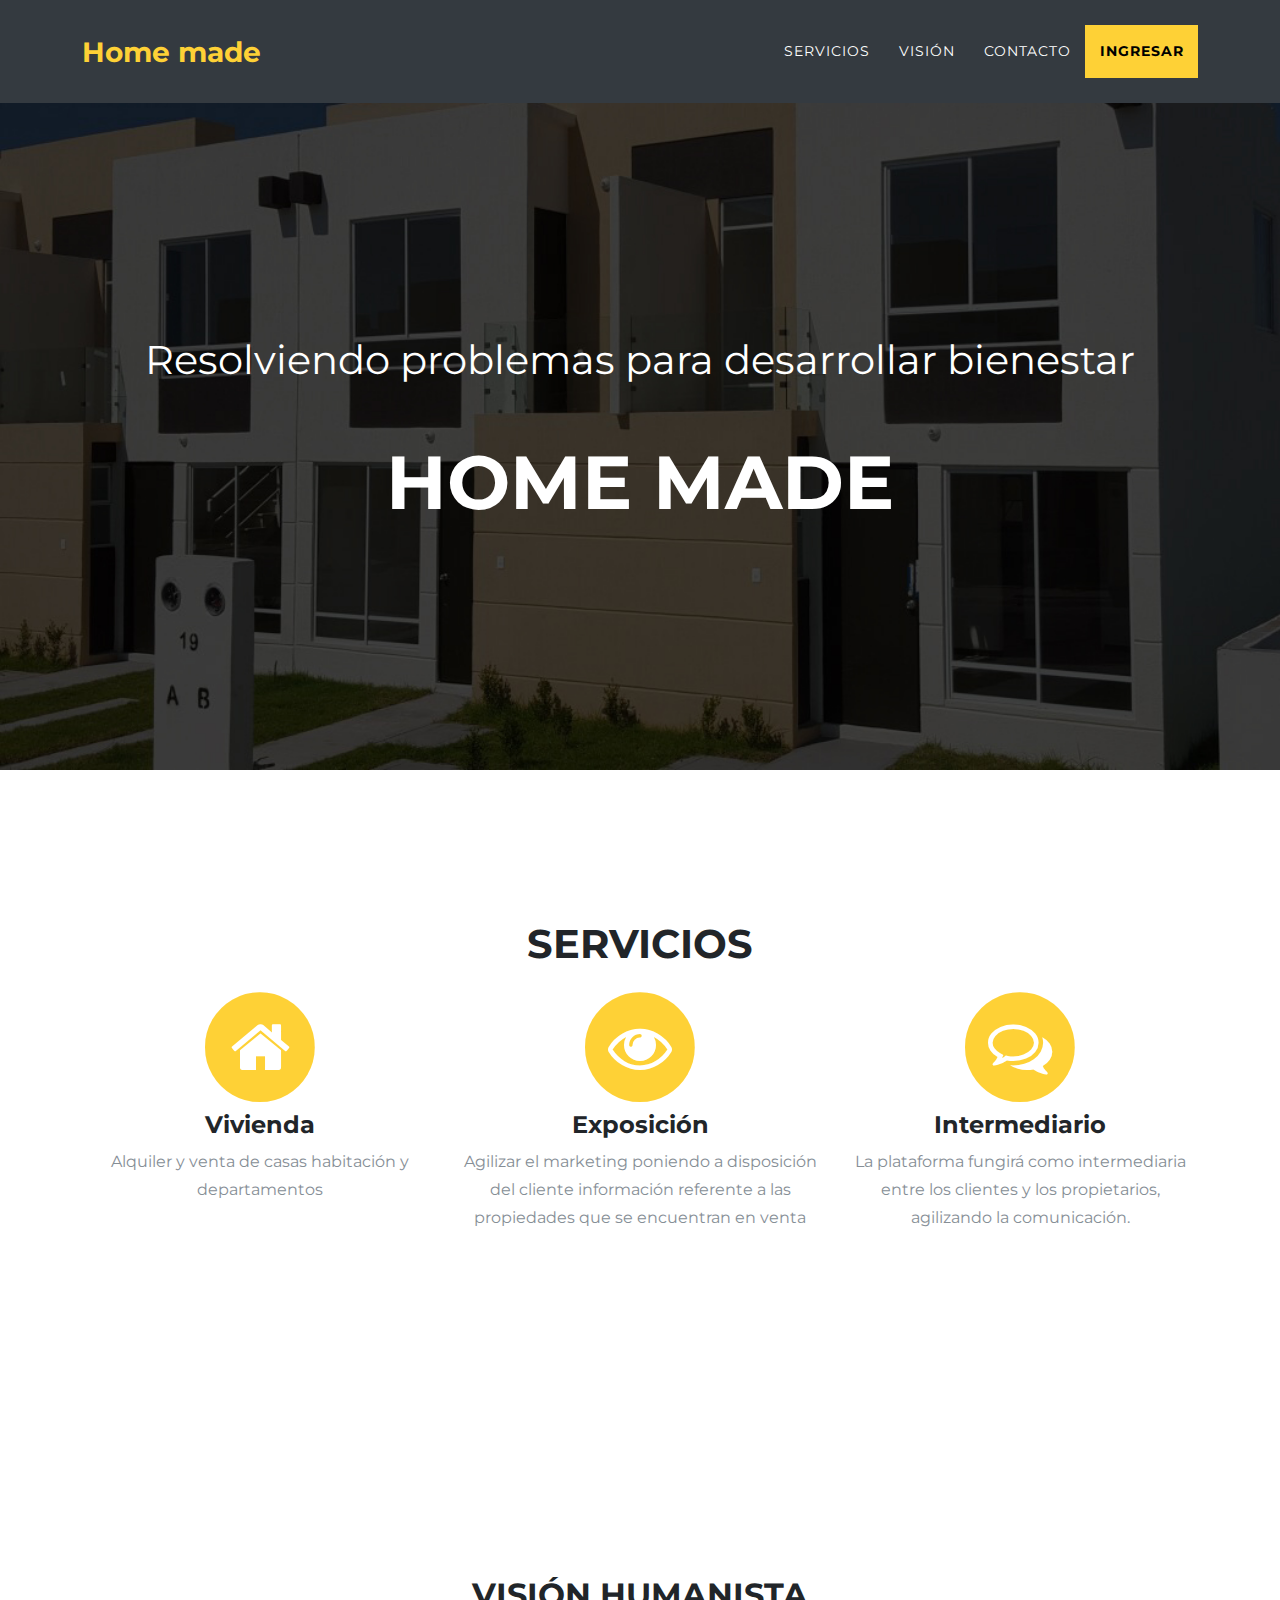
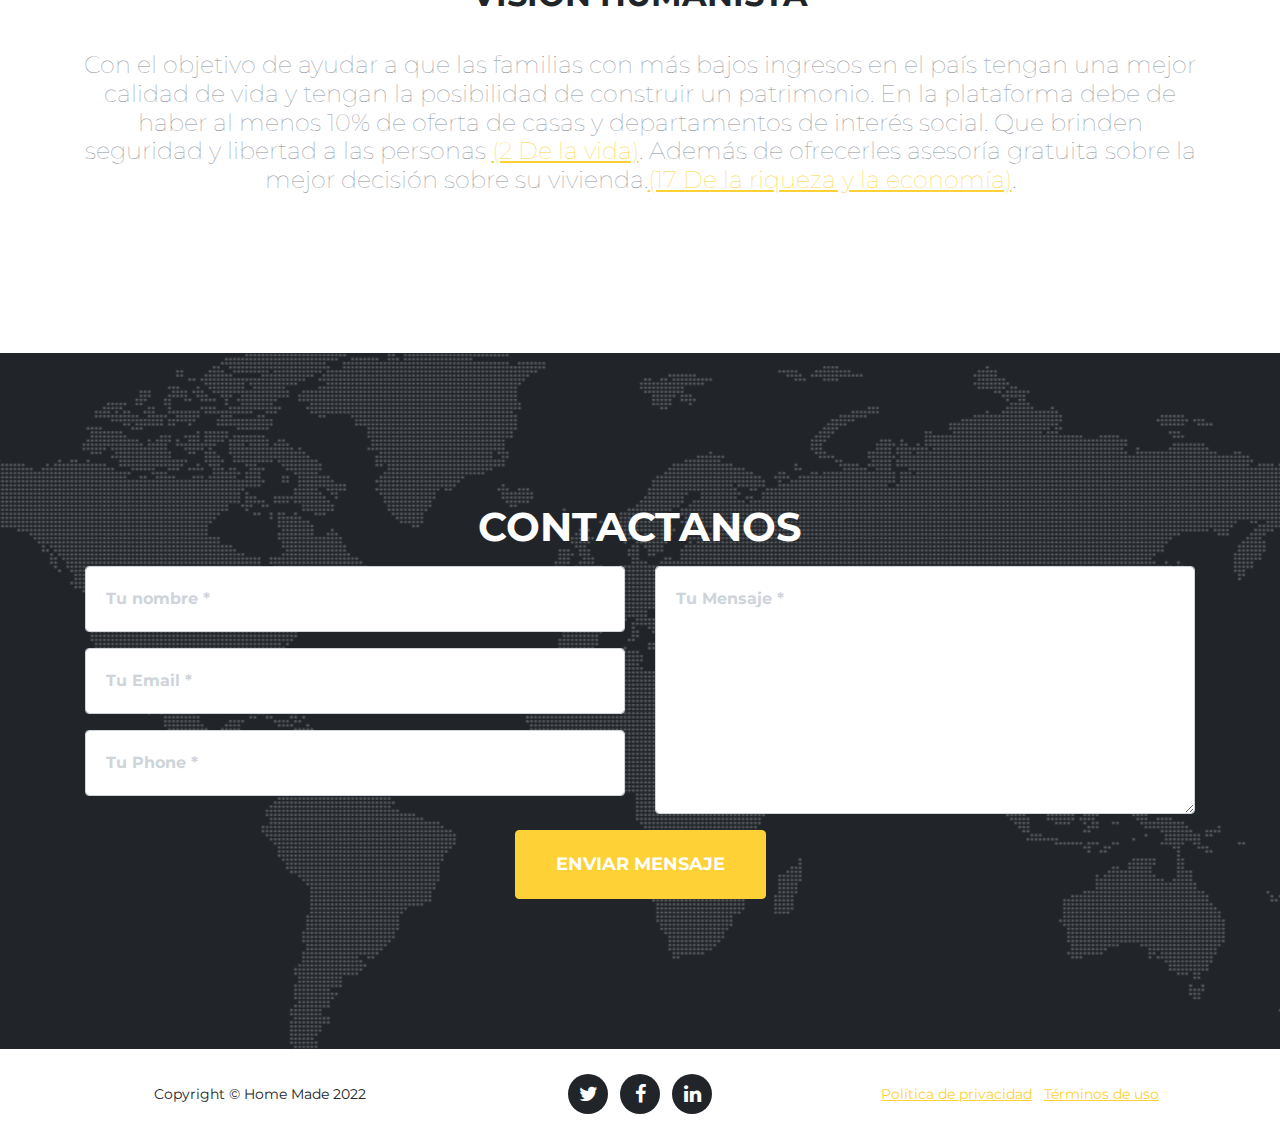
<file: index.html>
<!DOCTYPE html>
<html>

<head>
    <meta charset="utf-8">
    <meta name="viewport" content="width=device-width, initial-scale=1.0, shrink-to-fit=no">
    <title>Home - Brand</title>
    <link rel="stylesheet" href="assets/bootstrap/css/bootstrap.min.css">
    <link rel="stylesheet" href="https://fonts.googleapis.com/css?family=Montserrat:400,700">
    <link rel="stylesheet" href="https://fonts.googleapis.com/css?family=Kaushan+Script">
    <link rel="stylesheet" href="assets/fonts/font-awesome.min.css">
    <link rel="stylesheet" href="assets/css/Login-Form-Clean.css">
    <link rel="stylesheet" href="assets/css/Navigation-with-Search.css">
    <link rel="stylesheet" href="assets/css/Projects-Clean.css">
</head>

<body id="page-top" data-bs-spy="scroll" data-bs-target="#mainNav" data-bs-offset="54">
    <nav class="navbar navbar-dark navbar-expand-lg fixed-top bg-dark" id="mainNav">
        <div class="container"><a class="navbar-brand" href="#page-top" style="font-family: Montserrat, sans-serif;text-align: right;font-weight: bold;">Home made</a><button data-bs-toggle="collapse" data-bs-target="#navbarResponsive" class="navbar-toggler navbar-toggler-right" type="button" aria-controls="navbarResponsive" aria-expanded="false" aria-label="Toggle navigation"><i class="fa fa-bars"></i></button>
            <div class="collapse navbar-collapse" id="navbarResponsive">
                <ul class="navbar-nav ms-auto text-uppercase">
                    <li class="nav-item"><a class="nav-link" href="#services">Servicios</a></li>
                    <li class="nav-item"><a class="nav-link" href="#about">visión</a></li>
                    <li class="nav-item"><a class="nav-link" href="#contact">Contacto</a></li>
                    <li class="nav-item" style="background: var(--bs-primary);"><a class="nav-link" href="#portfolioModal1" style="color: rgb(0,0,0);font-weight: bold;" data-bs-target="#portfolioModal1" data-bs-toggle="modal">Ingresar</a></li>
                </ul>
            </div>
        </div>
    </nav>
    <header class="masthead" style="background: url(&quot;assets/img/a.jpg&quot;) repeat;background-size: cover;">
        <div class="container">
            <div class="intro-text">
                <div class="intro-lead-in"><span><br>Resolviendo problemas para desarrollar bienestar<br><br></span></div>
                <div class="intro-heading text-uppercase"><span>Home made</span></div>
            </div>
        </div>
    </header>
    <section id="services">
        <div class="container">
            <div class="row">
                <div class="col-lg-12 text-center">
                    <h2 class="text-uppercase section-heading">servicios</h2>
                </div>
            </div>
            <div class="row text-center">
                <div class="col-md-4"><span class="fa-stack fa-4x"><i class="fa fa-circle fa-stack-2x text-primary"></i><i class="fa fa-home fa-stack-1x fa-inverse"></i></span>
                    <h4 class="section-heading">Vivienda</h4>
                    <p class="text-muted">Alquiler y venta de casas habitación y departamentos<br><br></p>
                </div>
                <div class="col-md-4"><span class="fa-stack fa-4x"><i class="fa fa-circle fa-stack-2x text-primary"></i><i class="fa fa-eye fa-stack-1x fa-inverse"></i></span>
                    <h4 class="section-heading">Exposición</h4>
                    <p class="text-muted">Agilizar el marketing poniendo a disposición del cliente información referente a las propiedades que se encuentran en venta<br><br></p>
                </div>
                <div class="col-md-4"><span class="fa-stack fa-4x"><i class="fa fa-circle fa-stack-2x text-primary"></i><i class="fa fa-comments-o fa-stack-1x fa-inverse"></i></span>
                    <h4 class="section-heading">Intermediario</h4>
                    <p class="text-muted">La plataforma fungirá como intermediaria entre los clientes y los propietarios, agilizando la comunicación.<br></p>
                </div>
            </div>
        </div>
    </section>
    <section id="about">
        <div class="container">
            <div class="row">
                <div class="col-lg-12 text-center">
                    <h2 class="text-uppercase">visión humanista</h2>
                    <h4 class="text-muted section-subheading"><br>Con el objetivo de ayudar a que las familias con más bajos ingresos en el país tengan una mejor calidad de vida y tengan la posibilidad de construir un patrimonio. En la plataforma debe de haber al menos 10% de oferta de casas y departamentos de interés social. Que brinden seguridad y libertad a las personas <a href="https://www.gob.mx/cms/uploads/attachment/file/594790/GMX_GUIA_ETICA.pdf#page=12" target="_blank">(2 De la vida)</a>. Además de ofrecerles asesoría gratuita sobre la mejor decisión sobre su vivienda.<a href="https://www.gob.mx/cms/uploads/attachment/file/594790/GMX_GUIA_ETICA.pdf#page=25" target="_blank">(17 De la riqueza y la economía)</a>.</h4>
                </div>
            </div>
        </div>
    </section>
    <section id="contact" style="background-image:url('assets/img/map-image.png');">
        <div class="container">
            <div class="row">
                <div class="col-lg-12 text-center">
                    <h2 class="text-uppercase section-heading">Contactanos</h2>
                </div>
            </div>
            <div class="row">
                <div class="col-lg-12">
                    <form id="contactForm" name="contactForm" novalidate="novalidate">
                        <div class="row">
                            <div class="col-md-6">
                                <div class="form-group mb-3"><input class="form-control" type="text" id="name" placeholder="Tu nombre *" required=""><small class="form-text text-danger flex-grow-1 help-block lead"></small></div>
                                <div class="form-group mb-3"><input class="form-control" type="email" id="email" placeholder="Tu Email *" required=""><small class="form-text text-danger help-block lead"></small></div>
                                <div class="form-group mb-3"><input class="form-control" type="tel" placeholder="Tu Phone *" required=""><small class="form-text text-danger help-block lead"></small></div>
                            </div>
                            <div class="col-md-6">
                                <div class="form-group mb-3"><textarea class="form-control" id="message" placeholder="Tu Mensaje *" required=""></textarea><small class="form-text text-danger help-block lead"></small></div>
                            </div>
                            <div class="w-100"></div>
                            <div class="col-lg-12 text-center">
                                <div id="success"></div><button class="btn btn-primary btn-xl text-uppercase" id="sendMessageButton" type="button">Enviar mensaje</button>
                            </div>
                        </div>
                    </form>
                </div>
            </div>
        </div>
    </section>
    <footer>
        <div class="container">
            <div class="row">
                <div class="col-md-4"><span class="copyright">Copyright&nbsp;© Home Made 2022</span></div>
                <div class="col-md-4">
                    <ul class="list-inline social-buttons">
                        <li class="list-inline-item"><a href="#"><i class="fa fa-twitter"></i></a></li>
                        <li class="list-inline-item"><a href="#"><i class="fa fa-facebook"></i></a></li>
                        <li class="list-inline-item"><a href="#"><i class="fa fa-linkedin"></i></a></li>
                    </ul>
                </div>
                <div class="col-md-4">
                    <ul class="list-inline quicklinks">
                        <li class="list-inline-item"><a href="#">Política de privacidad</a></li>
                        <li class="list-inline-item"><a href="#">Términos de uso</a></li>
                    </ul>
                </div>
            </div>
        </div>
    </footer>
    <div class="modal fade text-center portfolio-modal" role="dialog" tabindex="-1" id="portfolioModal1">
        <div class="modal-dialog modal-sm modal-dialog-centered" role="document">
            <div class="modal-content">
                <div class="container">
                    <div class="row">
                        <div class="col-lg-8 mx-auto">
                            <div class="modal-body">
                                <h2 class="text-uppercase">Home made</h2>
                                <p class="text-muted item-intro">Iniciar sesión</p>
                                <form method="post" action="index-1.html">
                                    <h2 class="visually-hidden">Login Form</h2>
                                    <div class="illustration"></div>
                                    <div class="mb-3"><input class="form-control" type="email" name="email" placeholder="Email"></div>
                                    <div class="mb-3"><input class="form-control" type="password" name="password" placeholder="Contraseña"></div><a href="index-1.html"><button class="btn btn-primary d-block w-100" type="button">Ingresar</button></a>
                                    <div class="mb-3"></div><a class="forgot" href="#">¿Olvidaste tu contraseña?</a>
                                </form>
                                <ul class="list-unstyled"></ul><button class="btn btn-primary" type="button" data-bs-dismiss="modal"><i class="fa fa-times"></i><span>&nbsp;Cerrar</span></button>
                            </div>
                        </div>
                    </div>
                </div>
            </div>
        </div>
    </div>
    <div class="modal fade text-center portfolio-modal" role="dialog" tabindex="-1" id="portfolioModal2">
        <div class="modal-dialog modal-lg" role="document">
            <div class="modal-content">
                <div class="container">
                    <div class="row">
                        <div class="col-lg-8 mx-auto">
                            <div class="modal-body">
                                <h2 class="text-uppercase">Project Name</h2>
                                <p class="text-muted item-intro">Lorem ipsum dolor sit amet consectetur.</p><img class="img-fluid d-block mx-auto" src="assets/img/portfolio/2-full.jpg">
                                <p>Use this area to describe your project. Lorem ipsum dolor sit amet, consectetur adipisicing elit. Est blanditiis dolorem culpa incidunt minus dignissimos deserunt repellat aperiam quasi sunt officia expedita beatae cupiditate, maiores repudiandae, nostrum, reiciendis facere nemo!</p>
                                <ul class="list-unstyled">
                                    <li>Date: January 2017</li>
                                    <li>Client: Threads</li>
                                    <li>Category: Illustration</li>
                                </ul><button class="btn btn-primary" type="button" data-bs-dismiss="modal"><i class="fa fa-times"></i><span>&nbsp;Close Project</span></button>
                            </div>
                        </div>
                    </div>
                </div>
            </div>
        </div>
    </div>
    <div class="modal fade text-center portfolio-modal" role="dialog" tabindex="-1" id="portfolioModal3">
        <div class="modal-dialog modal-lg" role="document">
            <div class="modal-content">
                <div class="container">
                    <div class="row">
                        <div class="col-lg-8 mx-auto">
                            <div class="modal-body">
                                <h2 class="text-uppercase">Project Name</h2>
                                <p class="text-muted item-intro">Lorem ipsum dolor sit amet consectetur.</p><img class="img-fluid d-block mx-auto" src="assets/img/portfolio/3-full.jpg">
                                <p>Use this area to describe your project. Lorem ipsum dolor sit amet, consectetur adipisicing elit. Est blanditiis dolorem culpa incidunt minus dignissimos deserunt repellat aperiam quasi sunt officia expedita beatae cupiditate, maiores repudiandae, nostrum, reiciendis facere nemo!</p>
                                <ul class="list-unstyled">
                                    <li>Date: January 2017</li>
                                    <li>Client: Threads</li>
                                    <li>Category: Illustration</li>
                                </ul><button class="btn btn-primary" type="button" data-bs-dismiss="modal"><i class="fa fa-times"></i><span>&nbsp;Close Project</span></button>
                            </div>
                        </div>
                    </div>
                </div>
            </div>
        </div>
    </div>
    <div class="modal fade text-center portfolio-modal" role="dialog" tabindex="-1" id="portfolioModal4">
        <div class="modal-dialog modal-lg" role="document">
            <div class="modal-content">
                <div class="container">
                    <div class="row">
                        <div class="col-lg-8 mx-auto">
                            <div class="modal-body">
                                <h2 class="text-uppercase">Project Name</h2>
                                <p class="text-muted item-intro">Lorem ipsum dolor sit amet consectetur.</p><img class="img-fluid d-block mx-auto" src="assets/img/portfolio/4-full.jpg">
                                <p>Use this area to describe your project. Lorem ipsum dolor sit amet, consectetur adipisicing elit. Est blanditiis dolorem culpa incidunt minus dignissimos deserunt repellat aperiam quasi sunt officia expedita beatae cupiditate, maiores repudiandae, nostrum, reiciendis facere nemo!</p>
                                <ul class="list-unstyled">
                                    <li>Date: January 2017</li>
                                    <li>Client: Threads</li>
                                    <li>Category: Illustration</li>
                                </ul><button class="btn btn-primary" type="button" data-bs-dismiss="modal"><i class="fa fa-times"></i><span>&nbsp;Close Project</span></button>
                            </div>
                        </div>
                    </div>
                </div>
            </div>
        </div>
    </div>
    <div class="modal fade text-center portfolio-modal" role="dialog" tabindex="-1" id="portfolioModal5">
        <div class="modal-dialog modal-lg" role="document">
            <div class="modal-content">
                <div class="container">
                    <div class="row">
                        <div class="col-lg-8 mx-auto">
                            <div class="modal-body">
                                <h2 class="text-uppercase">Project Name</h2>
                                <p class="text-muted item-intro">Lorem ipsum dolor sit amet consectetur.</p><img class="img-fluid d-block mx-auto" src="assets/img/portfolio/5-full.jpg">
                                <p>Use this area to describe your project. Lorem ipsum dolor sit amet, consectetur adipisicing elit. Est blanditiis dolorem culpa incidunt minus dignissimos deserunt repellat aperiam quasi sunt officia expedita beatae cupiditate, maiores repudiandae, nostrum, reiciendis facere nemo!</p>
                                <ul class="list-unstyled">
                                    <li>Date: January 2017</li>
                                    <li>Client: Threads</li>
                                    <li>Category: Illustration</li>
                                </ul><button class="btn btn-primary" type="button" data-bs-dismiss="modal"><i class="fa fa-times"></i><span>&nbsp;Close Project</span></button>
                            </div>
                        </div>
                    </div>
                </div>
            </div>
        </div>
    </div>
    <div class="modal fade text-center portfolio-modal" role="dialog" tabindex="-1" id="portfolioModal6">
        <div class="modal-dialog modal-lg" role="document">
            <div class="modal-content">
                <div class="container">
                    <div class="row">
                        <div class="col-lg-8 mx-auto">
                            <div class="modal-body">
                                <h2 class="text-uppercase">Project Name</h2>
                                <p class="text-muted item-intro">Lorem ipsum dolor sit amet consectetur.</p><img class="img-fluid d-block mx-auto" src="assets/img/portfolio/6-full.jpg">
                                <p>Use this area to describe your project. Lorem ipsum dolor sit amet, consectetur adipisicing elit. Est blanditiis dolorem culpa incidunt minus dignissimos deserunt repellat aperiam quasi sunt officia expedita beatae cupiditate, maiores repudiandae, nostrum, reiciendis facere nemo!</p>
                                <ul class="list-unstyled">
                                    <li>Date: January 2017</li>
                                    <li>Client: Threads</li>
                                    <li>Category: Illustration</li>
                                </ul><button class="btn btn-primary" type="button" data-bs-dismiss="modal"><i class="fa fa-times"></i><span>&nbsp;Close Project</span></button>
                            </div>
                        </div>
                    </div>
                </div>
            </div>
        </div>
    </div>
    <script src="assets/bootstrap/js/bootstrap.min.js"></script>
    <script src="assets/js/agency.js"></script>
</body>

</html>
</file>
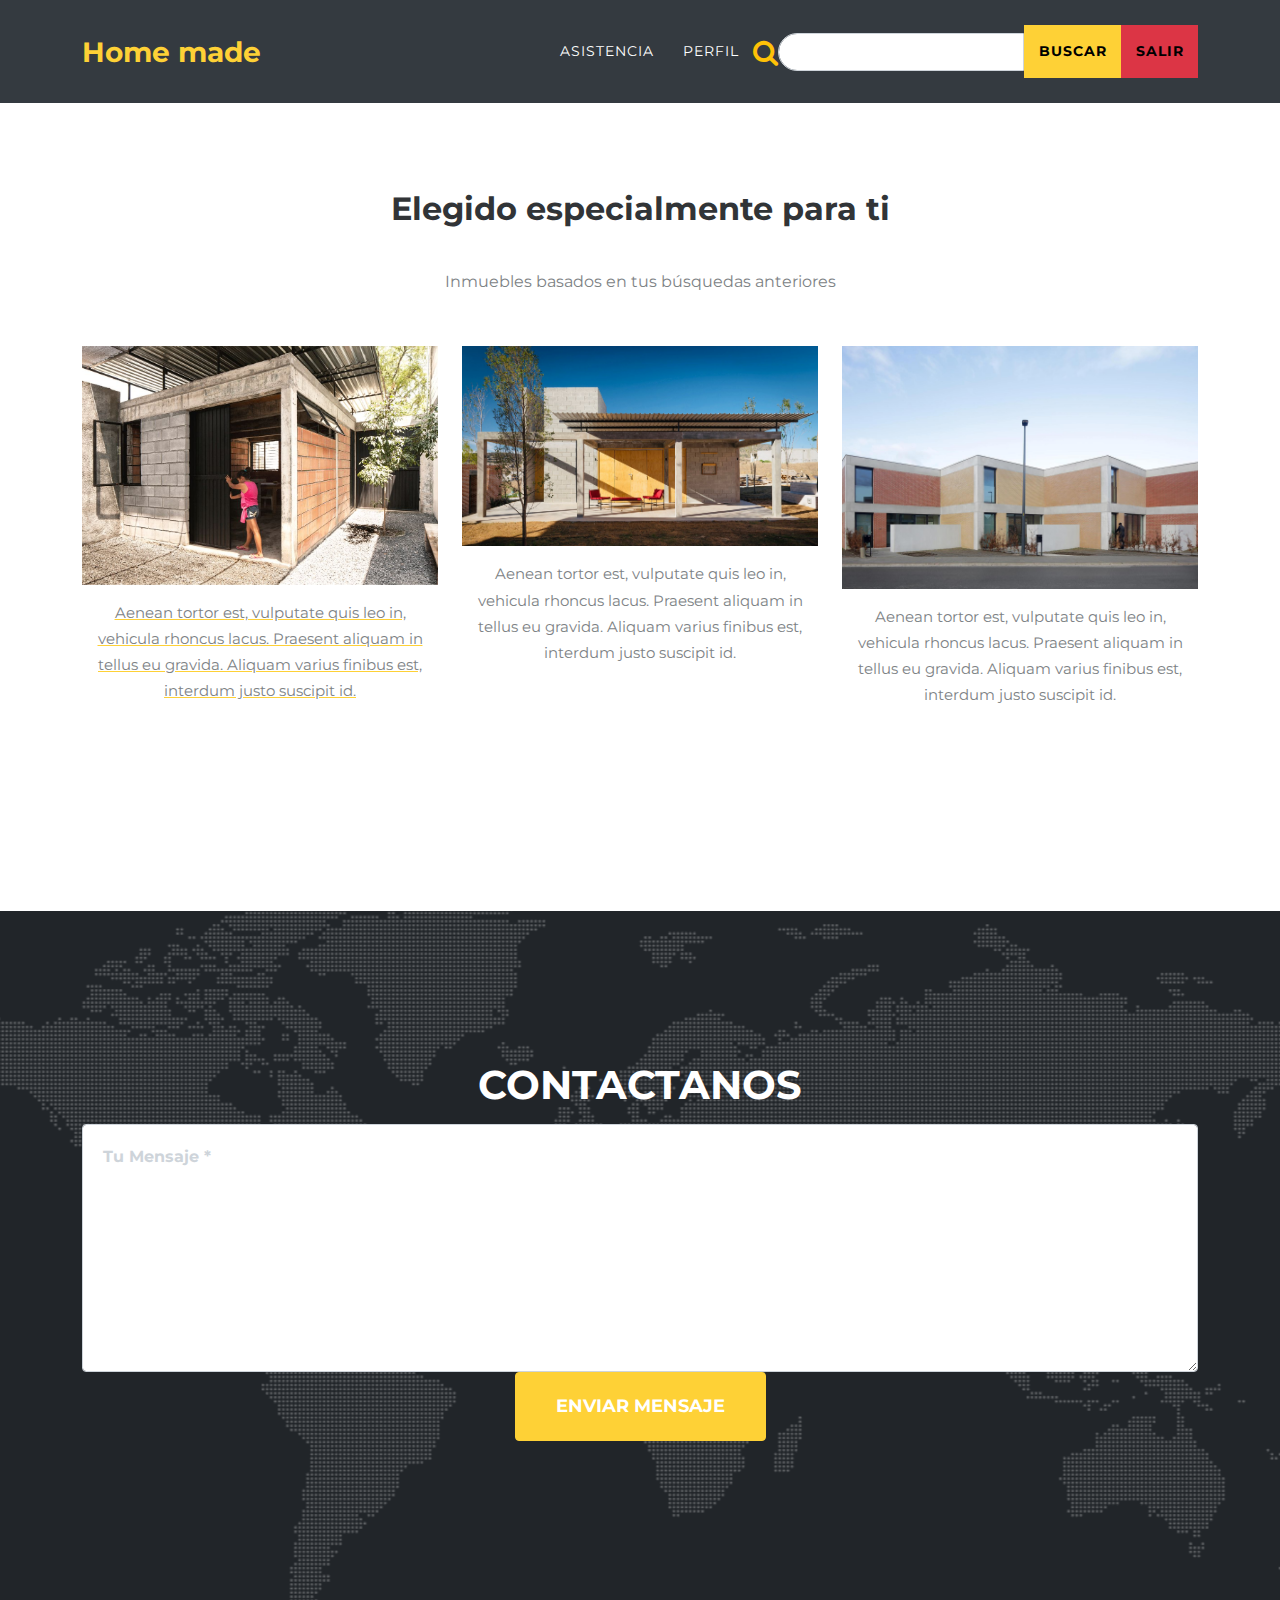
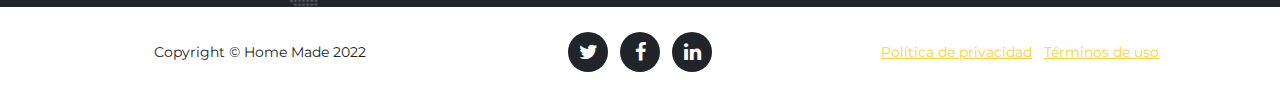
<file: index-1.html>
<!DOCTYPE html>
<html>

<head>
    <meta charset="utf-8">
    <meta name="viewport" content="width=device-width, initial-scale=1.0, shrink-to-fit=no">
    <title>Home - Brand</title>
    <link rel="stylesheet" href="assets/bootstrap/css/bootstrap.min.css">
    <link rel="stylesheet" href="https://fonts.googleapis.com/css?family=Montserrat:400,700">
    <link rel="stylesheet" href="https://fonts.googleapis.com/css?family=Kaushan+Script">
    <link rel="stylesheet" href="assets/fonts/font-awesome.min.css">
    <link rel="stylesheet" href="assets/css/Login-Form-Clean.css">
    <link rel="stylesheet" href="assets/css/Navigation-with-Search.css">
    <link rel="stylesheet" href="assets/css/Projects-Clean.css">
</head>

<body id="page-top" data-bs-spy="scroll" data-bs-target="#mainNav" data-bs-offset="54">
    <nav class="navbar navbar-dark navbar-expand-lg fixed-top bg-dark" id="mainNav">
        <div class="container"><a class="navbar-brand" href="#page-top" style="font-family: Montserrat, sans-serif;text-align: right;font-weight: bold;">Home made</a><button data-bs-toggle="collapse" data-bs-target="#navbarResponsive" class="navbar-toggler navbar-toggler-right" type="button" aria-controls="navbarResponsive" aria-expanded="false" aria-label="Toggle navigation"><i class="fa fa-bars"></i></button>
            <div class="collapse navbar-collapse" id="navbarResponsive">
                <ul class="navbar-nav ms-auto text-uppercase">
                    <li class="nav-item"><a class="nav-link">asistencia</a></li>
                    <li class="nav-item"><a class="nav-link">PErfil</a></li>
                    <li class="nav-item" style="padding-top: 8px;">
                        <form class="me-auto search-form" target="_self">
                            <div class="d-flex align-items-center"><label class="form-label d-flex mb-0" for="search-field"><i class="fa fa-search" style="color: var(--bs-yellow);font-size: 27px;"></i></label><input class="form-control search-field" type="search" id="search-field" name="search" style="border-radius: 47px;border-bottom-right-radius: 0;border-bottom-left-radius: 47px;border-top-right-radius: 0;"></div>
                        </form>
                    </li>
                    <li class="nav-item" style="background: var(--bs-primary);"><a class="nav-link" href="#portfolioModal1" style="color: rgb(0,0,0);font-weight: bold;" data-bs-target="#portfolioModal1" data-bs-toggle="modal">Buscar</a></li>
                    <li class="nav-item" style="background: var(--bs-danger);"><a class="nav-link" href="index.html" style="color: rgb(0,0,0);font-weight: bold;">salir</a></li>
                </ul>
            </div>
        </div>
    </nav>
    <section class="projects-clean">
        <div class="container">
            <div class="intro">
                <h2 class="text-center">Elegido especialmente para ti</h2>
                <p class="text-center">Inmuebles basados en tus búsquedas anteriores</p>
            </div>
            <div class="row projects">
                <div class="col-sm-6 col-lg-4 item"><a href="index-2.html"><img class="img-fluid" src="assets/img/cas1.jpg">
                        <p class="description">Aenean tortor est, vulputate quis leo in, vehicula rhoncus lacus. Praesent aliquam in tellus eu gravida. Aliquam varius finibus est, interdum justo suscipit id.</p>
                    </a></div>
                <div class="col-sm-6 col-lg-4 item"><img class="img-fluid" src="assets/img/cas2.jpg">
                    <p class="description">Aenean tortor est, vulputate quis leo in, vehicula rhoncus lacus. Praesent aliquam in tellus eu gravida. Aliquam varius finibus est, interdum justo suscipit id.</p>
                </div>
                <div class="col-sm-6 col-lg-4 item"><img class="img-fluid" src="assets/img/cas3.jpg">
                    <p class="description">Aenean tortor est, vulputate quis leo in, vehicula rhoncus lacus. Praesent aliquam in tellus eu gravida. Aliquam varius finibus est, interdum justo suscipit id.</p>
                </div>
            </div>
        </div>
    </section>
    <section id="contact" style="background-image:url('assets/img/map-image.png');">
        <div class="container">
            <div class="row">
                <div class="col-lg-12 text-center">
                    <h2 class="text-uppercase section-heading">Contactanos</h2>
                </div>
            </div>
            <div class="row">
                <div class="col-lg-12">
                    <form id="contactForm" name="contactForm" novalidate="novalidate">
                        <div class="row">
                            <div class="col">
                                <div class="form-group mb-3"><textarea class="form-control" id="message" placeholder="Tu Mensaje *" required=""></textarea><small class="form-text text-danger help-block lead"></small>
                                    <div class="text-center" id="success"><button class="btn btn-primary text-center btn-xl text-uppercase" id="sendMessageButton" type="submit">Enviar mensaje</button></div>
                                </div>
                            </div>
                        </div>
                    </form>
                </div>
            </div>
        </div>
    </section>
    <footer>
        <div class="container">
            <div class="row">
                <div class="col-md-4"><span class="copyright">Copyright&nbsp;© Home Made 2022</span></div>
                <div class="col-md-4">
                    <ul class="list-inline social-buttons">
                        <li class="list-inline-item"><a href="#"><i class="fa fa-twitter"></i></a></li>
                        <li class="list-inline-item"><a href="#"><i class="fa fa-facebook"></i></a></li>
                        <li class="list-inline-item"><a href="#"><i class="fa fa-linkedin"></i></a></li>
                    </ul>
                </div>
                <div class="col-md-4">
                    <ul class="list-inline quicklinks">
                        <li class="list-inline-item"><a href="#">Política de privacidad</a></li>
                        <li class="list-inline-item"><a href="#">Términos de uso</a></li>
                    </ul>
                </div>
            </div>
        </div>
    </footer>
    <div class="modal fade text-center portfolio-modal" role="dialog" tabindex="-1" id="portfolioModal1">
        <div class="modal-dialog modal-sm modal-dialog-centered" role="document">
            <div class="modal-content">
                <div class="container">
                    <div class="row">
                        <div class="col-lg-8 mx-auto">
                            <div class="modal-body">
                                <h2 class="text-uppercase">Home made</h2>
                                <p class="text-muted item-intro">Iniciar sesión</p>
                                <form method="post">
                                    <h2 class="visually-hidden">Login Form</h2>
                                    <div class="illustration"></div>
                                    <div class="mb-3"><input class="form-control" type="email" name="email" placeholder="Email"></div>
                                    <div class="mb-3"><input class="form-control" type="password" name="password" placeholder="Contraseña"></div>
                                    <div class="mb-3"><button class="btn btn-primary d-block w-100" type="submit">Ingresar</button></div><a class="forgot" href="#">¿Olvidaste tu contraseña?</a>
                                </form>
                                <ul class="list-unstyled"></ul><button class="btn btn-primary" type="button" data-bs-dismiss="modal"><i class="fa fa-times"></i><span>&nbsp;Cerrar</span></button>
                            </div>
                        </div>
                    </div>
                </div>
            </div>
        </div>
    </div>
    <div class="modal fade text-center portfolio-modal" role="dialog" tabindex="-1" id="portfolioModal2">
        <div class="modal-dialog modal-lg" role="document">
            <div class="modal-content">
                <div class="container">
                    <div class="row">
                        <div class="col-lg-8 mx-auto">
                            <div class="modal-body">
                                <h2 class="text-uppercase">Project Name</h2>
                                <p class="text-muted item-intro">Lorem ipsum dolor sit amet consectetur.</p><img class="img-fluid d-block mx-auto" src="assets/img/portfolio/2-full.jpg">
                                <p>Use this area to describe your project. Lorem ipsum dolor sit amet, consectetur adipisicing elit. Est blanditiis dolorem culpa incidunt minus dignissimos deserunt repellat aperiam quasi sunt officia expedita beatae cupiditate, maiores repudiandae, nostrum, reiciendis facere nemo!</p>
                                <ul class="list-unstyled">
                                    <li>Date: January 2017</li>
                                    <li>Client: Threads</li>
                                    <li>Category: Illustration</li>
                                </ul><button class="btn btn-primary" type="button" data-bs-dismiss="modal"><i class="fa fa-times"></i><span>&nbsp;Close Project</span></button>
                            </div>
                        </div>
                    </div>
                </div>
            </div>
        </div>
    </div>
    <div class="modal fade text-center portfolio-modal" role="dialog" tabindex="-1" id="portfolioModal3">
        <div class="modal-dialog modal-lg" role="document">
            <div class="modal-content">
                <div class="container">
                    <div class="row">
                        <div class="col-lg-8 mx-auto">
                            <div class="modal-body">
                                <h2 class="text-uppercase">Project Name</h2>
                                <p class="text-muted item-intro">Lorem ipsum dolor sit amet consectetur.</p><img class="img-fluid d-block mx-auto" src="assets/img/portfolio/3-full.jpg">
                                <p>Use this area to describe your project. Lorem ipsum dolor sit amet, consectetur adipisicing elit. Est blanditiis dolorem culpa incidunt minus dignissimos deserunt repellat aperiam quasi sunt officia expedita beatae cupiditate, maiores repudiandae, nostrum, reiciendis facere nemo!</p>
                                <ul class="list-unstyled">
                                    <li>Date: January 2017</li>
                                    <li>Client: Threads</li>
                                    <li>Category: Illustration</li>
                                </ul><button class="btn btn-primary" type="button" data-bs-dismiss="modal"><i class="fa fa-times"></i><span>&nbsp;Close Project</span></button>
                            </div>
                        </div>
                    </div>
                </div>
            </div>
        </div>
    </div>
    <div class="modal fade text-center portfolio-modal" role="dialog" tabindex="-1" id="portfolioModal4">
        <div class="modal-dialog modal-lg" role="document">
            <div class="modal-content">
                <div class="container">
                    <div class="row">
                        <div class="col-lg-8 mx-auto">
                            <div class="modal-body">
                                <h2 class="text-uppercase">Project Name</h2>
                                <p class="text-muted item-intro">Lorem ipsum dolor sit amet consectetur.</p><img class="img-fluid d-block mx-auto" src="assets/img/portfolio/4-full.jpg">
                                <p>Use this area to describe your project. Lorem ipsum dolor sit amet, consectetur adipisicing elit. Est blanditiis dolorem culpa incidunt minus dignissimos deserunt repellat aperiam quasi sunt officia expedita beatae cupiditate, maiores repudiandae, nostrum, reiciendis facere nemo!</p>
                                <ul class="list-unstyled">
                                    <li>Date: January 2017</li>
                                    <li>Client: Threads</li>
                                    <li>Category: Illustration</li>
                                </ul><button class="btn btn-primary" type="button" data-bs-dismiss="modal"><i class="fa fa-times"></i><span>&nbsp;Close Project</span></button>
                            </div>
                        </div>
                    </div>
                </div>
            </div>
        </div>
    </div>
    <div class="modal fade text-center portfolio-modal" role="dialog" tabindex="-1" id="portfolioModal5">
        <div class="modal-dialog modal-lg" role="document">
            <div class="modal-content">
                <div class="container">
                    <div class="row">
                        <div class="col-lg-8 mx-auto">
                            <div class="modal-body">
                                <h2 class="text-uppercase">Project Name</h2>
                                <p class="text-muted item-intro">Lorem ipsum dolor sit amet consectetur.</p><img class="img-fluid d-block mx-auto" src="assets/img/portfolio/5-full.jpg">
                                <p>Use this area to describe your project. Lorem ipsum dolor sit amet, consectetur adipisicing elit. Est blanditiis dolorem culpa incidunt minus dignissimos deserunt repellat aperiam quasi sunt officia expedita beatae cupiditate, maiores repudiandae, nostrum, reiciendis facere nemo!</p>
                                <ul class="list-unstyled">
                                    <li>Date: January 2017</li>
                                    <li>Client: Threads</li>
                                    <li>Category: Illustration</li>
                                </ul><button class="btn btn-primary" type="button" data-bs-dismiss="modal"><i class="fa fa-times"></i><span>&nbsp;Close Project</span></button>
                            </div>
                        </div>
                    </div>
                </div>
            </div>
        </div>
    </div>
    <div class="modal fade text-center portfolio-modal" role="dialog" tabindex="-1" id="portfolioModal6">
        <div class="modal-dialog modal-lg" role="document">
            <div class="modal-content">
                <div class="container">
                    <div class="row">
                        <div class="col-lg-8 mx-auto">
                            <div class="modal-body">
                                <h2 class="text-uppercase">Project Name</h2>
                                <p class="text-muted item-intro">Lorem ipsum dolor sit amet consectetur.</p><img class="img-fluid d-block mx-auto" src="assets/img/portfolio/6-full.jpg">
                                <p>Use this area to describe your project. Lorem ipsum dolor sit amet, consectetur adipisicing elit. Est blanditiis dolorem culpa incidunt minus dignissimos deserunt repellat aperiam quasi sunt officia expedita beatae cupiditate, maiores repudiandae, nostrum, reiciendis facere nemo!</p>
                                <ul class="list-unstyled">
                                    <li>Date: January 2017</li>
                                    <li>Client: Threads</li>
                                    <li>Category: Illustration</li>
                                </ul><button class="btn btn-primary" type="button" data-bs-dismiss="modal"><i class="fa fa-times"></i><span>&nbsp;Close Project</span></button>
                            </div>
                        </div>
                    </div>
                </div>
            </div>
        </div>
    </div>
    <script src="assets/bootstrap/js/bootstrap.min.js"></script>
    <script src="assets/js/agency.js"></script>
</body>

</html>
</file>
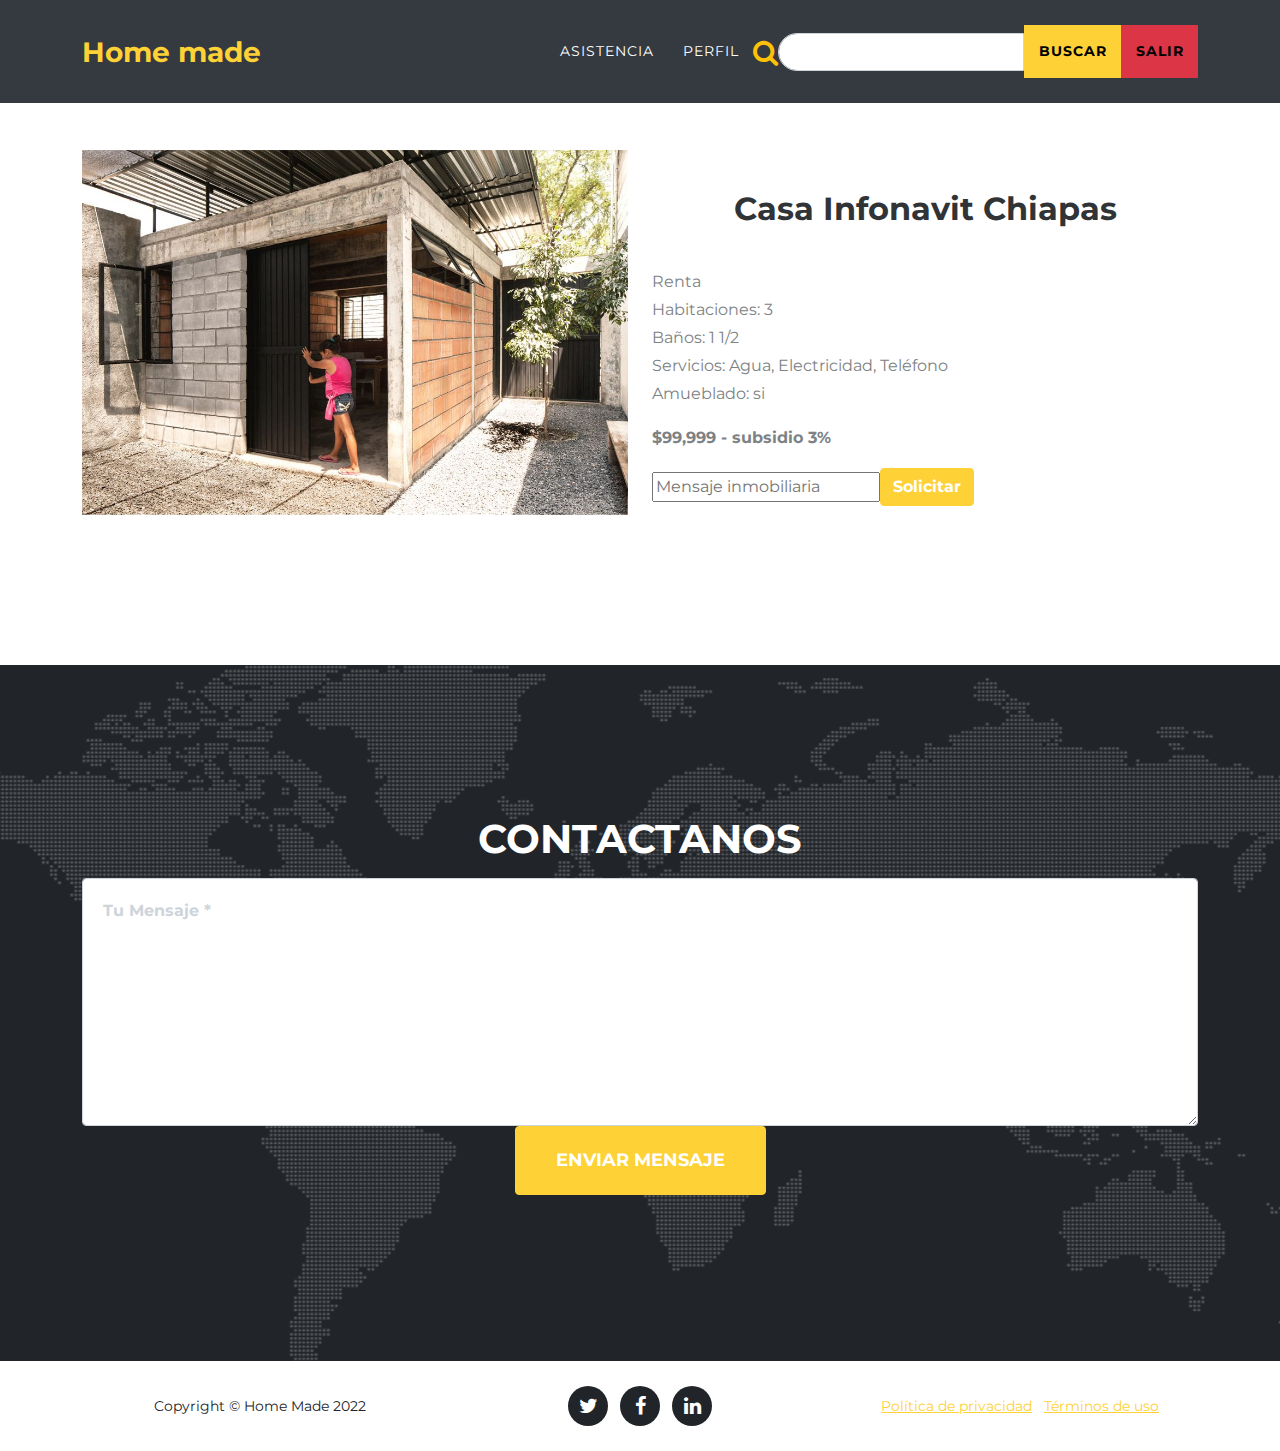
<file: index-2.html>
<!DOCTYPE html>
<html>

<head>
    <meta charset="utf-8">
    <meta name="viewport" content="width=device-width, initial-scale=1.0, shrink-to-fit=no">
    <title>Home - Brand</title>
    <link rel="stylesheet" href="assets/bootstrap/css/bootstrap.min.css">
    <link rel="stylesheet" href="https://fonts.googleapis.com/css?family=Montserrat:400,700">
    <link rel="stylesheet" href="https://fonts.googleapis.com/css?family=Kaushan+Script">
    <link rel="stylesheet" href="assets/fonts/font-awesome.min.css">
    <link rel="stylesheet" href="assets/css/Login-Form-Clean.css">
    <link rel="stylesheet" href="assets/css/Navigation-with-Search.css">
    <link rel="stylesheet" href="assets/css/Projects-Clean.css">
</head>

<body id="page-top" data-bs-spy="scroll" data-bs-target="#mainNav" data-bs-offset="54">
    <nav class="navbar navbar-dark navbar-expand-lg fixed-top bg-dark" id="mainNav">
        <div class="container"><a class="navbar-brand" href="#page-top" style="font-family: Montserrat, sans-serif;text-align: right;font-weight: bold;">Home made</a><button data-bs-toggle="collapse" data-bs-target="#navbarResponsive" class="navbar-toggler navbar-toggler-right" type="button" aria-controls="navbarResponsive" aria-expanded="false" aria-label="Toggle navigation"><i class="fa fa-bars"></i></button>
            <div class="collapse navbar-collapse" id="navbarResponsive">
                <ul class="navbar-nav ms-auto text-uppercase">
                    <li class="nav-item"><a class="nav-link">asistencia</a></li>
                    <li class="nav-item"><a class="nav-link">PErfil</a></li>
                    <li class="nav-item" style="padding-top: 8px;">
                        <form class="me-auto search-form" target="_self">
                            <div class="d-flex align-items-center"><label class="form-label d-flex mb-0" for="search-field"><i class="fa fa-search" style="color: var(--bs-yellow);font-size: 27px;"></i></label><input class="form-control search-field" type="search" id="search-field" name="search" style="border-radius: 47px;border-bottom-right-radius: 0;border-bottom-left-radius: 47px;border-top-right-radius: 0;"></div>
                        </form>
                    </li>
                    <li class="nav-item" style="background: var(--bs-primary);"><a class="nav-link" href="#portfolioModal1" style="color: rgb(0,0,0);font-weight: bold;" data-bs-target="#portfolioModal1" data-bs-toggle="modal">Buscar</a></li>
                    <li class="nav-item" style="background: var(--bs-danger);"><a class="nav-link" href="index.html" style="color: rgb(0,0,0);font-weight: bold;">salir</a></li>
                </ul>
            </div>
        </div>
    </nav>
    <section class="projects-clean">
        <div class="container">
            <div class="row">
                <div class="col-md-6"><img class="img-fluid" src="assets/img/cas1.jpg"></div>
                <div class="col-md-6">
                    <h2 class="text-center">Casa Infonavit Chiapas</h2>
                    <p class="description">Renta<br>Habitaciones: 3<br>Baños: 1 1/2<br>Servicios: Agua, Electricidad, Teléfono<br>Amueblado: si<br></p>
                    <p class="description" style="font-weight: bold;">$99,999 - subsidio 3%</p><input type="text" placeholder="Mensaje inmobiliaria"><button class="btn btn-primary" type="button">Solicitar</button>
                </div>
            </div>
        </div>
        <div class="container">
            <div class="intro"></div>
        </div>
    </section>
    <section id="contact" style="background-image:url('assets/img/map-image.png');">
        <div class="container">
            <div class="row">
                <div class="col-lg-12 text-center">
                    <h2 class="text-uppercase section-heading">Contactanos</h2>
                </div>
            </div>
            <div class="row">
                <div class="col-lg-12">
                    <form id="contactForm" name="contactForm" novalidate="novalidate">
                        <div class="row">
                            <div class="col">
                                <div class="form-group mb-3"><textarea class="form-control" id="message" placeholder="Tu Mensaje *" required=""></textarea>
                                    <div class="text-center" id="success"><button class="btn btn-primary text-center btn-xl text-uppercase" id="sendMessageButton" type="submit">Enviar mensaje</button></div>
                                </div>
                            </div>
                        </div>
                    </form>
                </div>
            </div>
        </div>
    </section>
    <footer>
        <div class="container">
            <div class="row">
                <div class="col-md-4"><span class="copyright">Copyright&nbsp;© Home Made 2022</span></div>
                <div class="col-md-4">
                    <ul class="list-inline social-buttons">
                        <li class="list-inline-item"><a href="#"><i class="fa fa-twitter"></i></a></li>
                        <li class="list-inline-item"><a href="#"><i class="fa fa-facebook"></i></a></li>
                        <li class="list-inline-item"><a href="#"><i class="fa fa-linkedin"></i></a></li>
                    </ul>
                </div>
                <div class="col-md-4">
                    <ul class="list-inline quicklinks">
                        <li class="list-inline-item"><a href="#">Política de privacidad</a></li>
                        <li class="list-inline-item"><a href="#">Términos de uso</a></li>
                    </ul>
                </div>
            </div>
        </div>
    </footer>
    <div class="modal fade text-center portfolio-modal" role="dialog" tabindex="-1" id="portfolioModal1">
        <div class="modal-dialog modal-sm modal-dialog-centered" role="document">
            <div class="modal-content">
                <div class="container">
                    <div class="row">
                        <div class="col-lg-8 mx-auto">
                            <div class="modal-body">
                                <h2 class="text-uppercase">Home made</h2>
                                <p class="text-muted item-intro">Iniciar sesión</p>
                                <form method="post">
                                    <h2 class="visually-hidden">Login Form</h2>
                                    <div class="illustration"></div>
                                    <div class="mb-3"><input class="form-control" type="email" name="email" placeholder="Email"></div>
                                    <div class="mb-3"><input class="form-control" type="password" name="password" placeholder="Contraseña"></div>
                                    <div class="mb-3"><button class="btn btn-primary d-block w-100" type="submit">Ingresar</button></div><a class="forgot" href="#">¿Olvidaste tu contraseña?</a>
                                </form>
                                <ul class="list-unstyled"></ul><button class="btn btn-primary" type="button" data-bs-dismiss="modal"><i class="fa fa-times"></i><span>&nbsp;Cerrar</span></button>
                            </div>
                        </div>
                    </div>
                </div>
            </div>
        </div>
    </div>
    <div class="modal fade text-center portfolio-modal" role="dialog" tabindex="-1" id="portfolioModal2">
        <div class="modal-dialog modal-lg" role="document">
            <div class="modal-content">
                <div class="container">
                    <div class="row">
                        <div class="col-lg-8 mx-auto">
                            <div class="modal-body">
                                <h2 class="text-uppercase">Project Name</h2>
                                <p class="text-muted item-intro">Lorem ipsum dolor sit amet consectetur.</p><img class="img-fluid d-block mx-auto" src="assets/img/portfolio/2-full.jpg">
                                <p>Use this area to describe your project. Lorem ipsum dolor sit amet, consectetur adipisicing elit. Est blanditiis dolorem culpa incidunt minus dignissimos deserunt repellat aperiam quasi sunt officia expedita beatae cupiditate, maiores repudiandae, nostrum, reiciendis facere nemo!</p>
                                <ul class="list-unstyled">
                                    <li>Date: January 2017</li>
                                    <li>Client: Threads</li>
                                    <li>Category: Illustration</li>
                                </ul><button class="btn btn-primary" type="button" data-bs-dismiss="modal"><i class="fa fa-times"></i><span>&nbsp;Close Project</span></button>
                            </div>
                        </div>
                    </div>
                </div>
            </div>
        </div>
    </div>
    <div class="modal fade text-center portfolio-modal" role="dialog" tabindex="-1" id="portfolioModal3">
        <div class="modal-dialog modal-lg" role="document">
            <div class="modal-content">
                <div class="container">
                    <div class="row">
                        <div class="col-lg-8 mx-auto">
                            <div class="modal-body">
                                <h2 class="text-uppercase">Project Name</h2>
                                <p class="text-muted item-intro">Lorem ipsum dolor sit amet consectetur.</p><img class="img-fluid d-block mx-auto" src="assets/img/portfolio/3-full.jpg">
                                <p>Use this area to describe your project. Lorem ipsum dolor sit amet, consectetur adipisicing elit. Est blanditiis dolorem culpa incidunt minus dignissimos deserunt repellat aperiam quasi sunt officia expedita beatae cupiditate, maiores repudiandae, nostrum, reiciendis facere nemo!</p>
                                <ul class="list-unstyled">
                                    <li>Date: January 2017</li>
                                    <li>Client: Threads</li>
                                    <li>Category: Illustration</li>
                                </ul><button class="btn btn-primary" type="button" data-bs-dismiss="modal"><i class="fa fa-times"></i><span>&nbsp;Close Project</span></button>
                            </div>
                        </div>
                    </div>
                </div>
            </div>
        </div>
    </div>
    <div class="modal fade text-center portfolio-modal" role="dialog" tabindex="-1" id="portfolioModal4">
        <div class="modal-dialog modal-lg" role="document">
            <div class="modal-content">
                <div class="container">
                    <div class="row">
                        <div class="col-lg-8 mx-auto">
                            <div class="modal-body">
                                <h2 class="text-uppercase">Project Name</h2>
                                <p class="text-muted item-intro">Lorem ipsum dolor sit amet consectetur.</p><img class="img-fluid d-block mx-auto" src="assets/img/portfolio/4-full.jpg">
                                <p>Use this area to describe your project. Lorem ipsum dolor sit amet, consectetur adipisicing elit. Est blanditiis dolorem culpa incidunt minus dignissimos deserunt repellat aperiam quasi sunt officia expedita beatae cupiditate, maiores repudiandae, nostrum, reiciendis facere nemo!</p>
                                <ul class="list-unstyled">
                                    <li>Date: January 2017</li>
                                    <li>Client: Threads</li>
                                    <li>Category: Illustration</li>
                                </ul><button class="btn btn-primary" type="button" data-bs-dismiss="modal"><i class="fa fa-times"></i><span>&nbsp;Close Project</span></button>
                            </div>
                        </div>
                    </div>
                </div>
            </div>
        </div>
    </div>
    <div class="modal fade text-center portfolio-modal" role="dialog" tabindex="-1" id="portfolioModal5">
        <div class="modal-dialog modal-lg" role="document">
            <div class="modal-content">
                <div class="container">
                    <div class="row">
                        <div class="col-lg-8 mx-auto">
                            <div class="modal-body">
                                <h2 class="text-uppercase">Project Name</h2>
                                <p class="text-muted item-intro">Lorem ipsum dolor sit amet consectetur.</p><img class="img-fluid d-block mx-auto" src="assets/img/portfolio/5-full.jpg">
                                <p>Use this area to describe your project. Lorem ipsum dolor sit amet, consectetur adipisicing elit. Est blanditiis dolorem culpa incidunt minus dignissimos deserunt repellat aperiam quasi sunt officia expedita beatae cupiditate, maiores repudiandae, nostrum, reiciendis facere nemo!</p>
                                <ul class="list-unstyled">
                                    <li>Date: January 2017</li>
                                    <li>Client: Threads</li>
                                    <li>Category: Illustration</li>
                                </ul><button class="btn btn-primary" type="button" data-bs-dismiss="modal"><i class="fa fa-times"></i><span>&nbsp;Close Project</span></button>
                            </div>
                        </div>
                    </div>
                </div>
            </div>
        </div>
    </div>
    <div class="modal fade text-center portfolio-modal" role="dialog" tabindex="-1" id="portfolioModal6">
        <div class="modal-dialog modal-lg" role="document">
            <div class="modal-content">
                <div class="container">
                    <div class="row">
                        <div class="col-lg-8 mx-auto">
                            <div class="modal-body">
                                <h2 class="text-uppercase">Project Name</h2>
                                <p class="text-muted item-intro">Lorem ipsum dolor sit amet consectetur.</p><img class="img-fluid d-block mx-auto" src="assets/img/portfolio/6-full.jpg">
                                <p>Use this area to describe your project. Lorem ipsum dolor sit amet, consectetur adipisicing elit. Est blanditiis dolorem culpa incidunt minus dignissimos deserunt repellat aperiam quasi sunt officia expedita beatae cupiditate, maiores repudiandae, nostrum, reiciendis facere nemo!</p>
                                <ul class="list-unstyled">
                                    <li>Date: January 2017</li>
                                    <li>Client: Threads</li>
                                    <li>Category: Illustration</li>
                                </ul><button class="btn btn-primary" type="button" data-bs-dismiss="modal"><i class="fa fa-times"></i><span>&nbsp;Close Project</span></button>
                            </div>
                        </div>
                    </div>
                </div>
            </div>
        </div>
    </div>
    <script src="assets/bootstrap/js/bootstrap.min.js"></script>
    <script src="assets/js/agency.js"></script>
</body>

</html>
</file>
<file: assets/css/Login-Form-Clean.css>
.login-clean {
  background: #f1f7fc;
  padding: 80px 0;
}

.login-clean form {
  max-width: 320px;
  width: 90%;
  margin: 0 auto;
  background-color: #ffffff;
  padding: 40px;
  border-radius: 4px;
  color: #505e6c;
  box-shadow: 1px 1px 5px rgba(0,0,0,0.1);
}

.login-clean .illustration {
  text-align: center;
  padding: 0 0 20px;
  font-size: 100px;
  color: rgb(244,71,107);
}

.login-clean form .form-control {
  background: #f7f9fc;
  border: none;
  border-bottom: 1px solid #dfe7f1;
  border-radius: 0;
  box-shadow: none;
  outline: none;
  color: inherit;
  text-indent: 8px;
  height: 42px;
}

.login-clean form .btn-primary {
  background: #f4476b;
  border: none;
  border-radius: 4px;
  padding: 11px;
  box-shadow: none;
  margin-top: 26px;
  text-shadow: none;
  outline: none !important;
}

.login-clean form .btn-primary:hover, .login-clean form .btn-primary:active {
  background: #eb3b60;
}

.login-clean form .btn-primary:active {
  transform: translateY(1px);
}

.login-clean form .forgot {
  display: block;
  text-align: center;
  font-size: 12px;
  color: #6f7a85;
  opacity: 0.9;
  text-decoration: none;
}

.login-clean form .forgot:hover, .login-clean form .forgot:active {
  opacity: 1;
  text-decoration: none;
}

.section-subheading {
  font-weight: 100;
}

a {
}

.projects {
  text-decoration: none;
}
</file>
<file: assets/css/Navigation-with-Search.css>
.navigation-clean-search {
  background: #fff;
  padding-top: .75rem;
  padding-bottom: .75rem;
  color: #333;
  border-radius: 0;
  box-shadow: none;
  border: none;
  margin-bottom: 0;
}

@media (min-width:768px) {
  .navigation-clean-search {
    padding-top: 1rem;
    padding-bottom: 1rem;
  }
}

.navigation-clean-search .navbar-brand {
  font-weight: bold;
  color: inherit;
}

.navigation-clean-search .navbar-brand:hover {
  color: #222;
}

.navigation-clean-search .navbar-toggler {
  border-color: #ddd;
}

.navigation-clean-search .navbar-toggler:hover, .navigation-clean-search .navbar-toggler:focus {
  background: none;
}

.navigation-clean-search .navbar-toggler {
  color: #888;
}

.navigation-clean-search .navbar-collapse, .navigation-clean-search .search-form {
  border-top-color: #ddd;
}

.navigation-clean-search .navbar-nav a.active, .navigation-clean-search .navbar-nav > .show > a {
  background: none;
  box-shadow: none;
}

.navigation-clean-search.navbar-light .navbar-nav a.active, .navigation-clean-search.navbar-light .navbar-nav a.active:focus, .navigation-clean-search.navbar-light .navbar-nav a.active:hover {
  color: #8f8f8f;
  box-shadow: none;
  background: none;
  pointer-events: none;
}

.navigation-clean-search.navbar .navbar-nav .nav-link {
  padding-left: 18px;
  padding-right: 18px;
}

.navigation-clean-search.navbar-light .navbar-nav .nav-link {
  color: #465765;
}

.navigation-clean-search.navbar-light .navbar-nav .nav-link:focus, .navigation-clean-search.navbar-light .navbar-nav .nav-link:hover {
  color: #37434d !important;
  background-color: transparent;
}

.navigation-clean-search .action-button, .navigation-clean-button .action-button:active {
  background: #56c6c6;
  border-radius: 20px;
  font-size: inherit;
  color: #fff !important;
  box-shadow: none;
  border: none;
  text-shadow: none;
  padding: 8px 20px;
  transition: background-color 0.25s;
}

.navigation-clean-search .action-button:hover, .navigation-clean-search .action-button:focus {
  background: #66d7d7;
}

.navigation-clean-search .search-form label {
  color: #ccc;
}

.navigation-clean-search .search-form .search-field {
  background: none;
  border: none;
  border-bottom: 1px solid transparent;
  border-radius: 0;
  color: #ccc;
  box-shadow: none;
  color: inherit;
  transition: border-bottom-color 0.3s;
}

@media (max-width:767px) {
  .navigation-clean-search .search-form .search-field {
    display: inline-block;
    width: 80%;
  }
}

.navigation-clean-search .search-form .search-field:focus {
  border-bottom: 1px solid #ccc;
}
</file>
<file: assets/css/Projects-Clean.css>
.projects-clean {
  color: #313437;
  background-color: #fff;
}

.projects-clean p {
  color: #7d8285;
}

.projects-clean h2 {
  font-weight: bold;
  margin-bottom: 40px;
  padding-top: 40px;
  color: inherit;
}

@media (max-width:767px) {
  .projects-clean h2 {
    margin-bottom: 25px;
    padding-top: 25px;
    font-size: 24px;
  }
}

.projects-clean .intro {
  font-size: 16px;
  max-width: 500px;
  margin: 0 auto;
}

.projects-clean .intro p {
  margin-bottom: 0;
}

.projects-clean .projects {
  padding-bottom: 40px;
}

.projects-clean .item {
  text-align: center;
  padding-top: 50px;
  min-height: 425px;
}

.projects-clean .item .name {
  font-weight: bold;
  margin-top: 28px;
  margin-bottom: 8px;
  color: inherit;
}

.projects-clean .item .description {
  font-size: 15px;
  margin-top: 15px;
  margin-bottom: 0;
}
</file>
